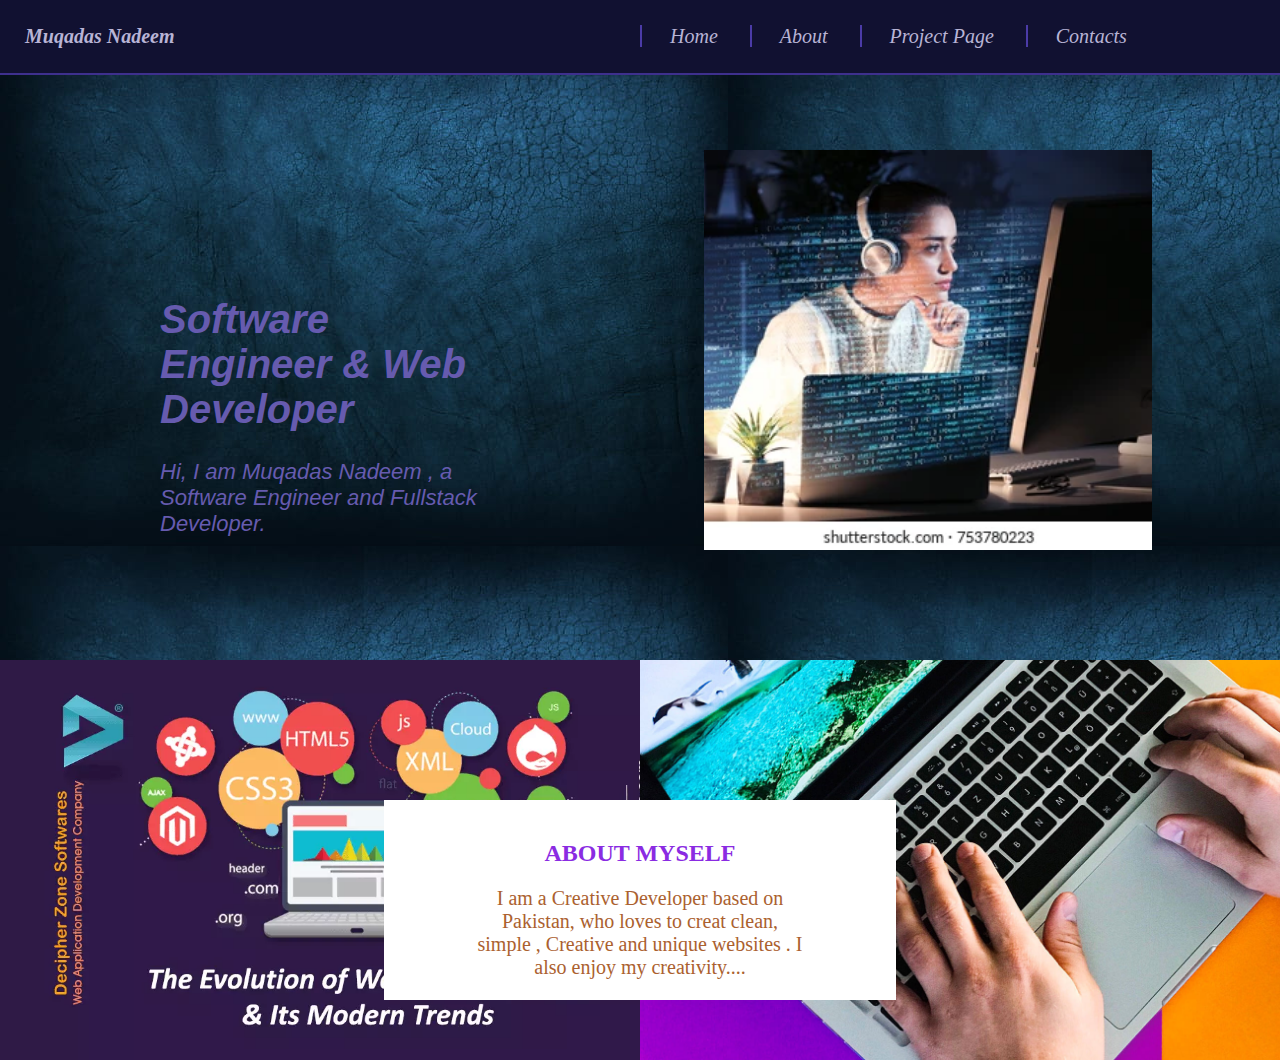
<file: index.html>
<!DOCTYPE html>
<html lang="en">
<head>
    <meta charset="UTF-8">
    <meta name="viewport" content="width=device-width, initial-scale=1.0">
    <title>Muqadas Nadeem PROFILE</title>
    <link rel="stylesheet" href="style.css">
    <link rel="stylesheet" href="https://cdnjs.cloudflare.com/ajax/libs/font-awesome/6.4.2/css/all.min.css"
        integrity="sha512-z3gLpd7yknf1YoNbCzqRKc4qyor8gaKU1qmn+CShxbuBusANI9QpRohGBreCFkKxLhei6S9CQXFEbbKuqLg0DA=="
        crossorigin="anonymous" referrerpolicy="no-referrer" />
    <link rel="preconnect" href="https://fonts.googleapis.com">
    <link rel="preconnect" href="https://fonts.gstatic.com" crossorigin>
    <link
        href="https://fonts.googleapis.com/css2?family=Cabin:ital,wght@0,400;0,500;0,600;0,700;1,400;1,500;1,600;1,700&family=Roboto:ital,wght@0,100;0,300;0,400;0,500;0,700;1,100;1,300;1,400;1,500&display=swap"
        rel="stylesheet">
</head>
<body>
    <div class="main">
 <div class="nav-bar">
    <h3 class="heading-1">Muqadas Nadeem</h3>
    <div class="nav-bar-links">
    <a href="index.html">Home</a>
    <a href="about.html">About</a>
    <a href="project.html">Project Page</a>
    <a href="contacts.html">Contacts</a>

</div>
 </div> 
 <div class="main-1">
    <div class="main-1-text">
        <h1>Software Engineer & Web Developer</h1>
        <p>Hi, I am Muqadas Nadeem , a Software Engineer and Fullstack Developer. </p>
    </div>
    <div class="main-1-image">
        <img src="young-woman-working-computer-table-260nw-753780223.webp">
    </div>
 </div> 
  </div>
  <div class="main-2">
    <div class="main-2-1"></div>
    <div class="main-2-2"></div>
</div>
<div class="main-3">
    <h5>ABOUT MYSELF</h5>
    <p>I am a Creative Developer based on Pakistan, who loves to creat clean, simple , Creative and unique websites . I also enjoy my creativity....</p>
</div>
</body>
</html>
</file>
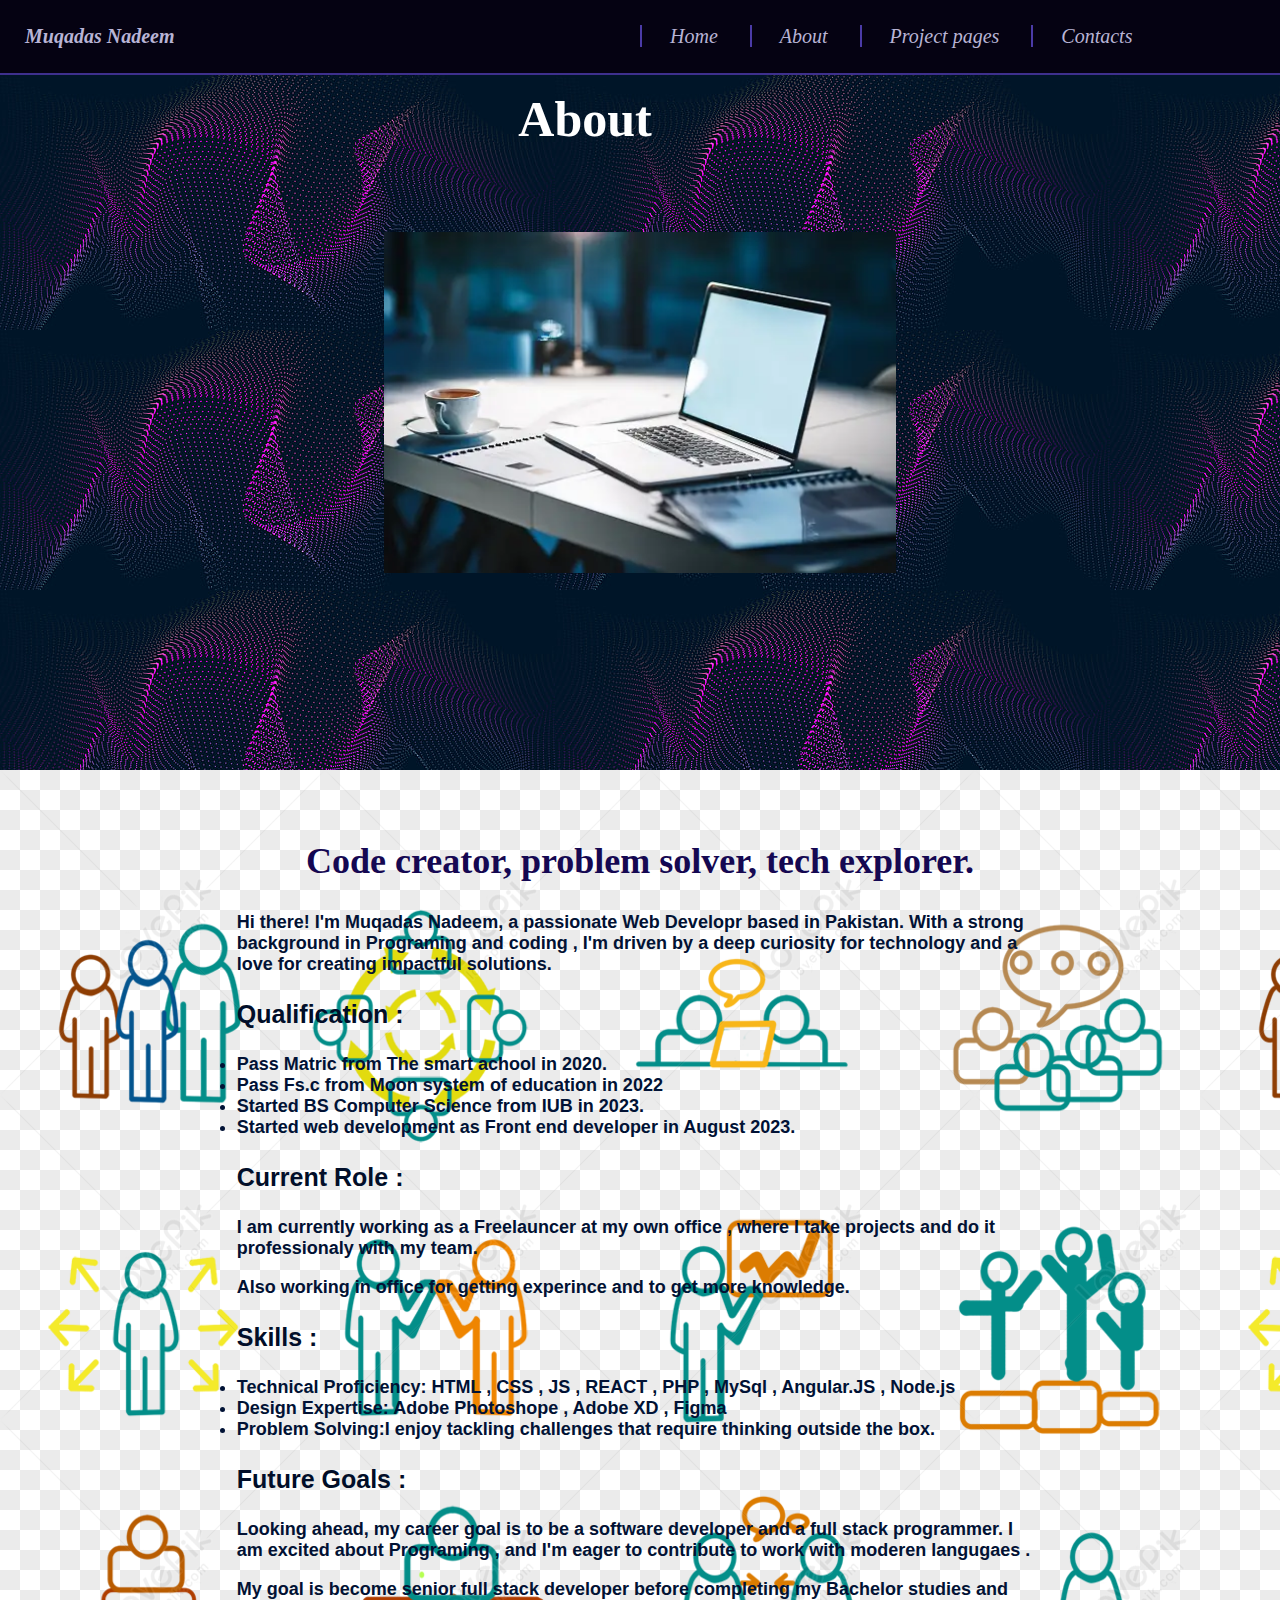
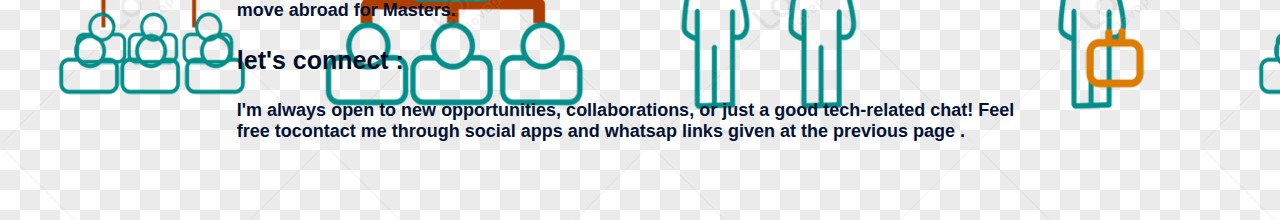
<file: about.html>
<!DOCTYPE html>
<html lang="en">
<head>
    <meta charset="UTF-8">
    <meta name="viewport" content="width=device-width, initial-scale=1.0">
    <title>ABOUT</title>
    <link rel="stylesheet" href="style2.css">
    <link rel="stylesheet" href="https://cdnjs.cloudflare.com/ajax/libs/font-awesome/6.4.2/css/all.min.css"
        integrity="sha512-z3gLpd7yknf1YoNbCzqRKc4qyor8gaKU1qmn+CShxbuBusANI9QpRohGBreCFkKxLhei6S9CQXFEbbKuqLg0DA=="
        crossorigin="anonymous" referrerpolicy="no-referrer" />
    <link rel="preconnect" href="https://fonts.googleapis.com">
    <link rel="preconnect" href="https://fonts.gstatic.com" crossorigin>
    <link
        href="https://fonts.googleapis.com/css2?family=Cabin:ital,wght@0,400;0,500;0,600;0,700;1,400;1,500;1,600;1,700&family=Roboto:ital,wght@0,100;0,300;0,400;0,500;0,700;1,100;1,300;1,400;1,500&display=swap"
        rel="stylesheet">
</head>
<body>
    <div class="main">
        <div class="nav-bar">
           <h3 class="heading-1">Muqadas Nadeem</h3>
           <div class="nav-bar-links">
           <a href="index.html">Home</a>
           <a href="about.html">About</a>
           <a href="project.html">Project pages</a>
           <a href="contacts.html">Contacts</a>

       </div>
        </div> 
<div class="image">
    <h1>About</h1>
    <img  src="istockphoto-1251629816-170667a.webp">
</div>
</div>

<div class="main-1">
<div class="main-1-1">
    <h2>Code creator, problem solver, tech explorer.</h2>
    <p>Hi there!  I'm Muqadas Nadeem, a passionate Web Developr based in Pakistan. With a strong background in Programing and coding , I'm driven by a deep curiosity for technology and a love for creating impactful solutions.</p>
    <h3>Qualification : </h3>
    <p><li>Pass Matric from The smart achool in 2020. </li>
    <li>Pass Fs.c from  Moon system of education in 2022 </li>
<li>Started BS Computer Science from IUB in 2023.</li>
<li>Started web development as Front end developer in August 2023. </li>
</p>
<h3>Current Role :</h3>
<p>I am currently working as a Freelauncer  at my own office , where I take projects and do it professionaly with my team.</p>
<p>Also working in office for getting experince and to get more knowledge.</p>
<h3>Skills :</h3>
<p><li>Technical Proficiency: HTML , CSS , JS , REACT , PHP , MySql , Angular.JS , Node.js</li>
<li>Design Expertise: Adobe Photoshope ,  Adobe XD , Figma</li>
<li>Problem Solving:I enjoy tackling challenges that require thinking outside the box. </li></p>
<h3>Future Goals :</h3>
<p>Looking ahead, my career goal is to be a software developer and  a full stack programmer. I am excited about Programing , and I'm eager to contribute to work with moderen langugaes .</p>
<p>My goal is become senior full stack developer before completing my Bachelor studies and move abroad for Masters.</p>
<h3>let's connect :</h3>
<p>I'm always open to new opportunities, collaborations, or just a good tech-related chat! Feel free tocontact me through social apps and whatsap links given at the previous page .</p>
</div>
</div>
</body>
</html>
</file>
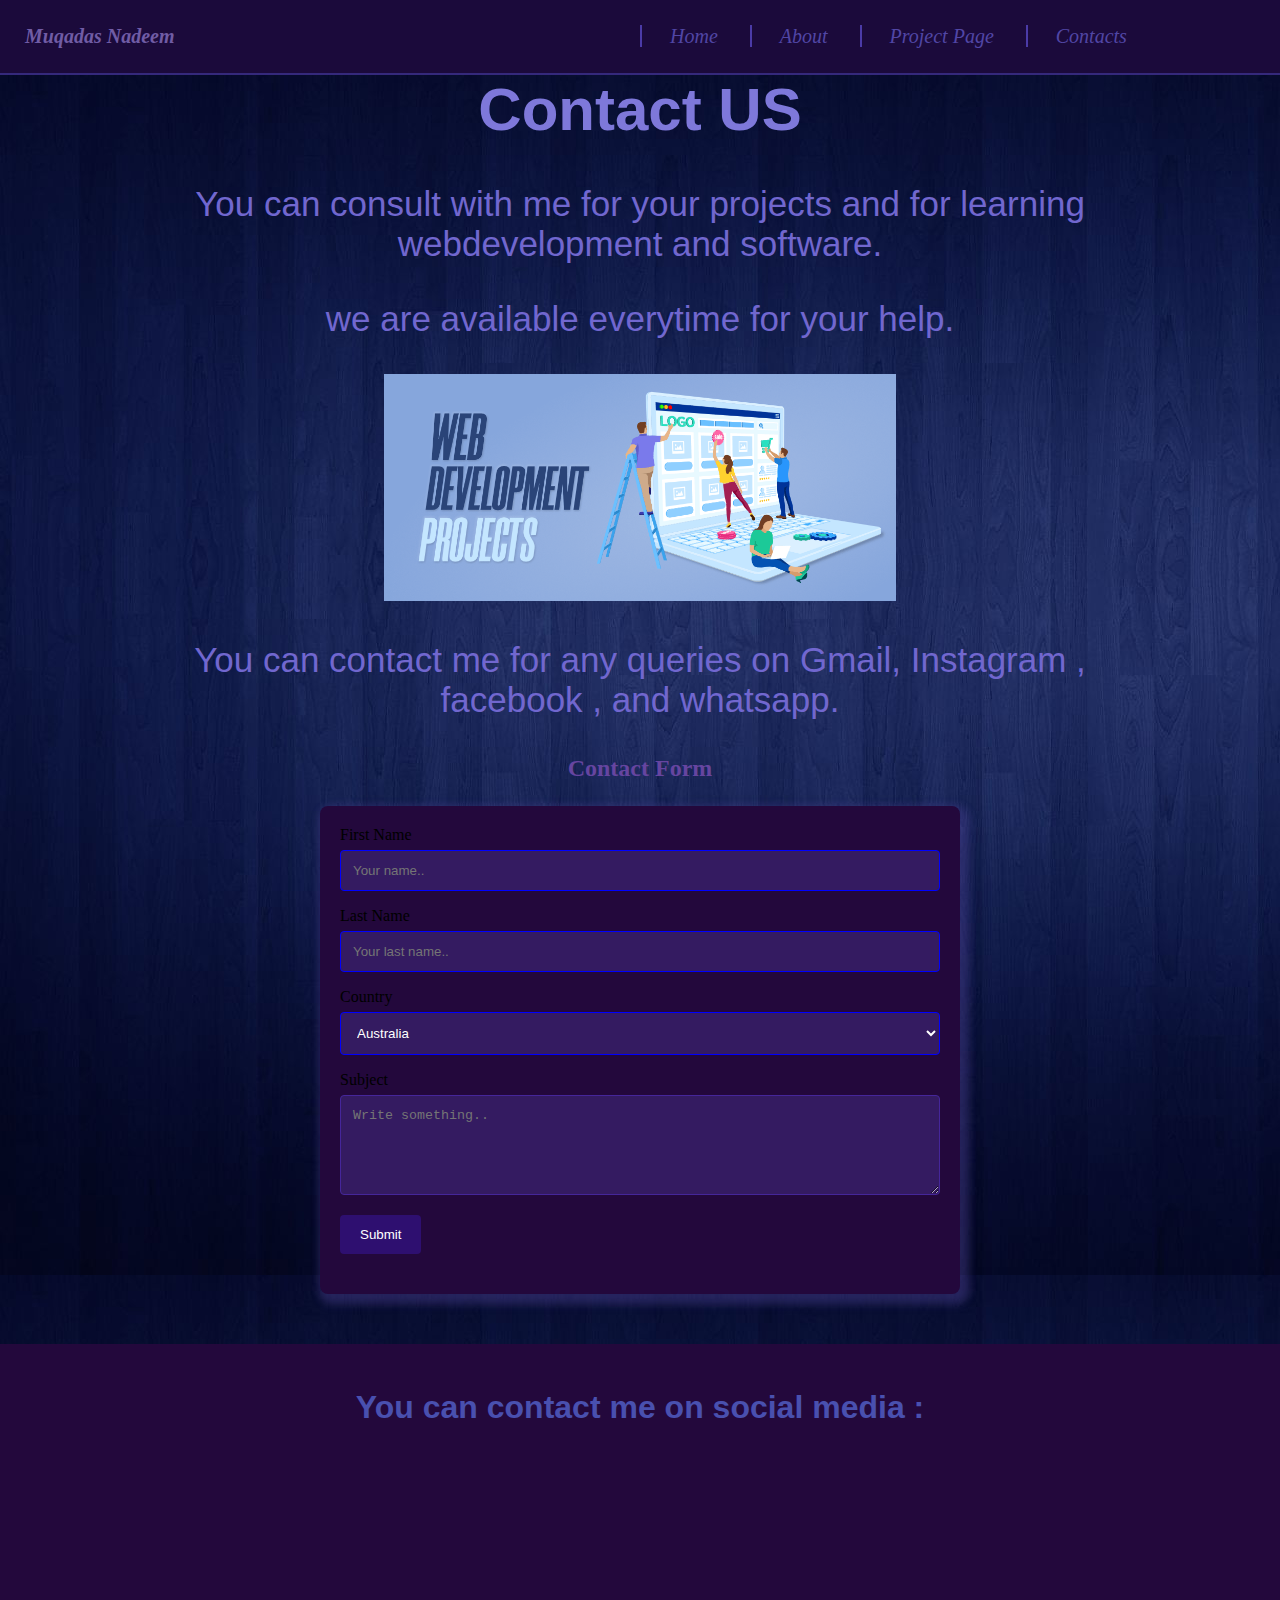
<file: contacts.html>
<!DOCTYPE html>
<html lang="en">

<head>
    <meta charset="UTF-8">
    <meta name="viewport" content="width=device-width, initial-scale=1.0">
    <title>Contact</title>
    <link rel="stylesheet" href="style4.css">
    <link rel="stylesheet" href="https://cdnjs.cloudflare.com/ajax/libs/font-awesome/6.4.2/css/all.min.css"
        integrity="sha512-z3gLpd7yknf1YoNbCzqRKc4qyor8gaKU1qmn+CShxbuBusANI9QpRohGBreCFkKxLhei6S9CQXFEbbKuqLg0DA=="
        crossorigin="anonymous" referrerpolicy="no-referrer" />
    <link rel="preconnect" href="https://fonts.googleapis.com">
    <link rel="preconnect" href="https://fonts.gstatic.com" crossorigin>
    <link
        href="https://fonts.googleapis.com/css2?family=Cabin:ital,wght@0,400;0,500;0,600;0,700;1,400;1,500;1,600;1,700&family=Roboto:ital,wght@0,100;0,300;0,400;0,500;0,700;1,100;1,300;1,400;1,500&display=swap"
        rel="stylesheet">
    </head>
<body>

    <div class="main">
        <div class="nav-bar">
            <h3 class="heading-1">Muqadas Nadeem</h3>
            <div class="nav-bar-links">
                <a href="index.html">Home</a>
                <a href="about.html">About</a>
                <a href="project.html">Project Page</a>
                <a href="contacts.html">Contacts</a>
            </div>
        </div>
    </div>
    <div class="main-1">
        <h1>Contact US</h1>
        <p>You can consult with me for your projects and for learning webdevelopment and software.</p>
        <p>we are available everytime for your help.</p>

        <img src="WebDevelopmentProjects2.png">
        <p>You can contact me for any queries on Gmail, Instagram , facebook , and whatsapp. </p>
        <h3>Contact Form</h3>

        <div class="container">
          <form action="/action_page.php">
            <label for="fname">First Name</label>
            <input type="text" id="fname" name="firstname" placeholder="Your name..">
        
            <label for="lname">Last Name</label>
            <input type="text" id="lname" name="lastname" placeholder="Your last name..">
        
            <label for="country">Country</label>
            <select id="country" name="country">
              <option value="australia">Australia</option>
              <option value="canada">Canada</option>
              <option value="pakistan">Pakistan</option>
              <option value="india">India</option>
              <option value="newzeland">Newzeland</option>
              <option value="usa">USA</option>
              <option value="uae">UAE</option>
              <option value="saudi arabia">Saudi Arabia</option>
            </select>
        
            <label for="subject">Subject</label>
            <textarea id="subject" name="subject" placeholder="Write something.." style="height:100px"></textarea>
        
            <input type="submit" value="Submit">
          </form>
        </div>
    </div>
<div class="main-2">
    <h3>You can contact me on social media :</h3>
    <div class="icons">
        <a href="https://www.instagram.com/muqada._.s?igsh=MWhld2hoMjUxbm52Mg=="><i class="fa-brands fa-facebook"></i></a>
<a href="https://www.instagram.com/muqada._.s?igsh=MWhld2hoMjUxbm52Mg=="><i class="fa-brands fa-instagram" ></i></a>
       <a href="https://x.com/MuhammadAnus46?t=4JLNC8qaAdqlrFIcg7ONWg&s=09"> <i class="fa-brands fa-twitter"></i></a>
     <a href="https://wa.me/qr/P4VCY72X2OACB1">   <i class="fa-brands fa-whatsapp"></i></a>
    </div>
</div>
</body>

</html>
</file>
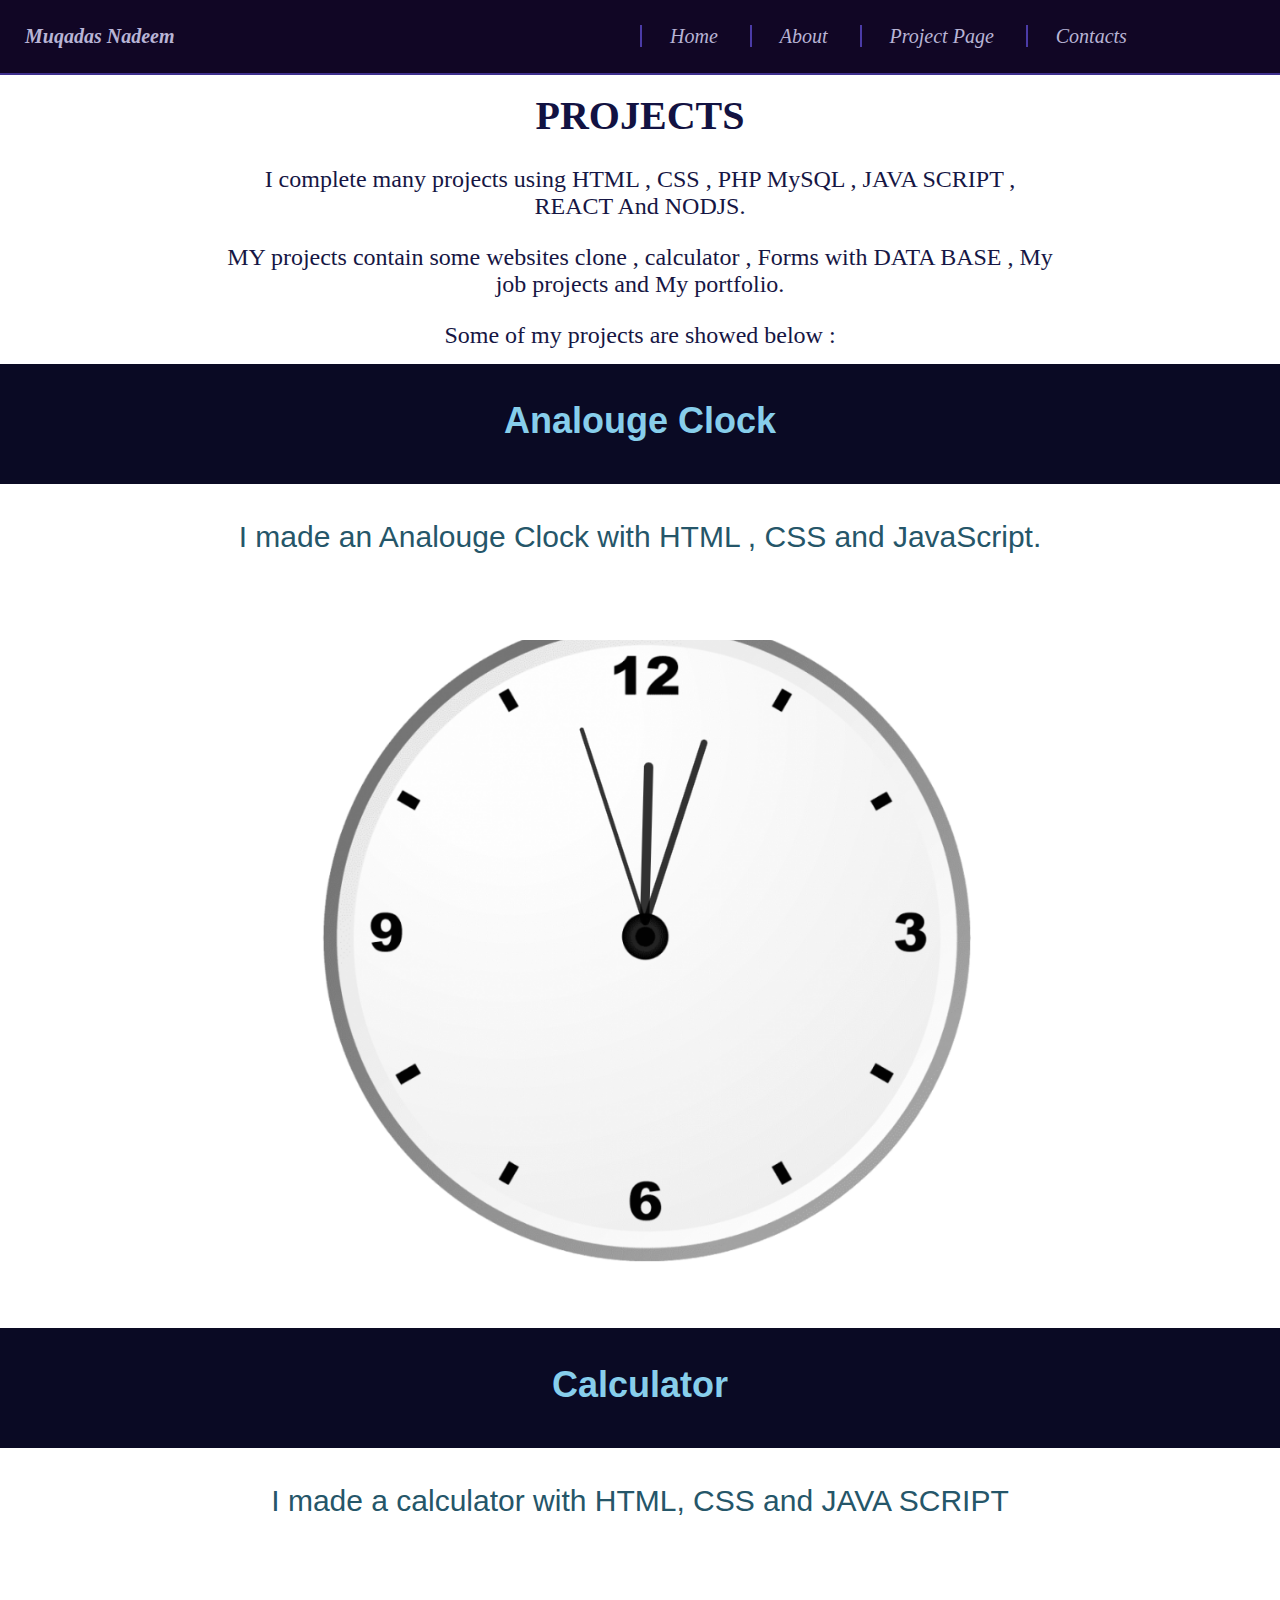
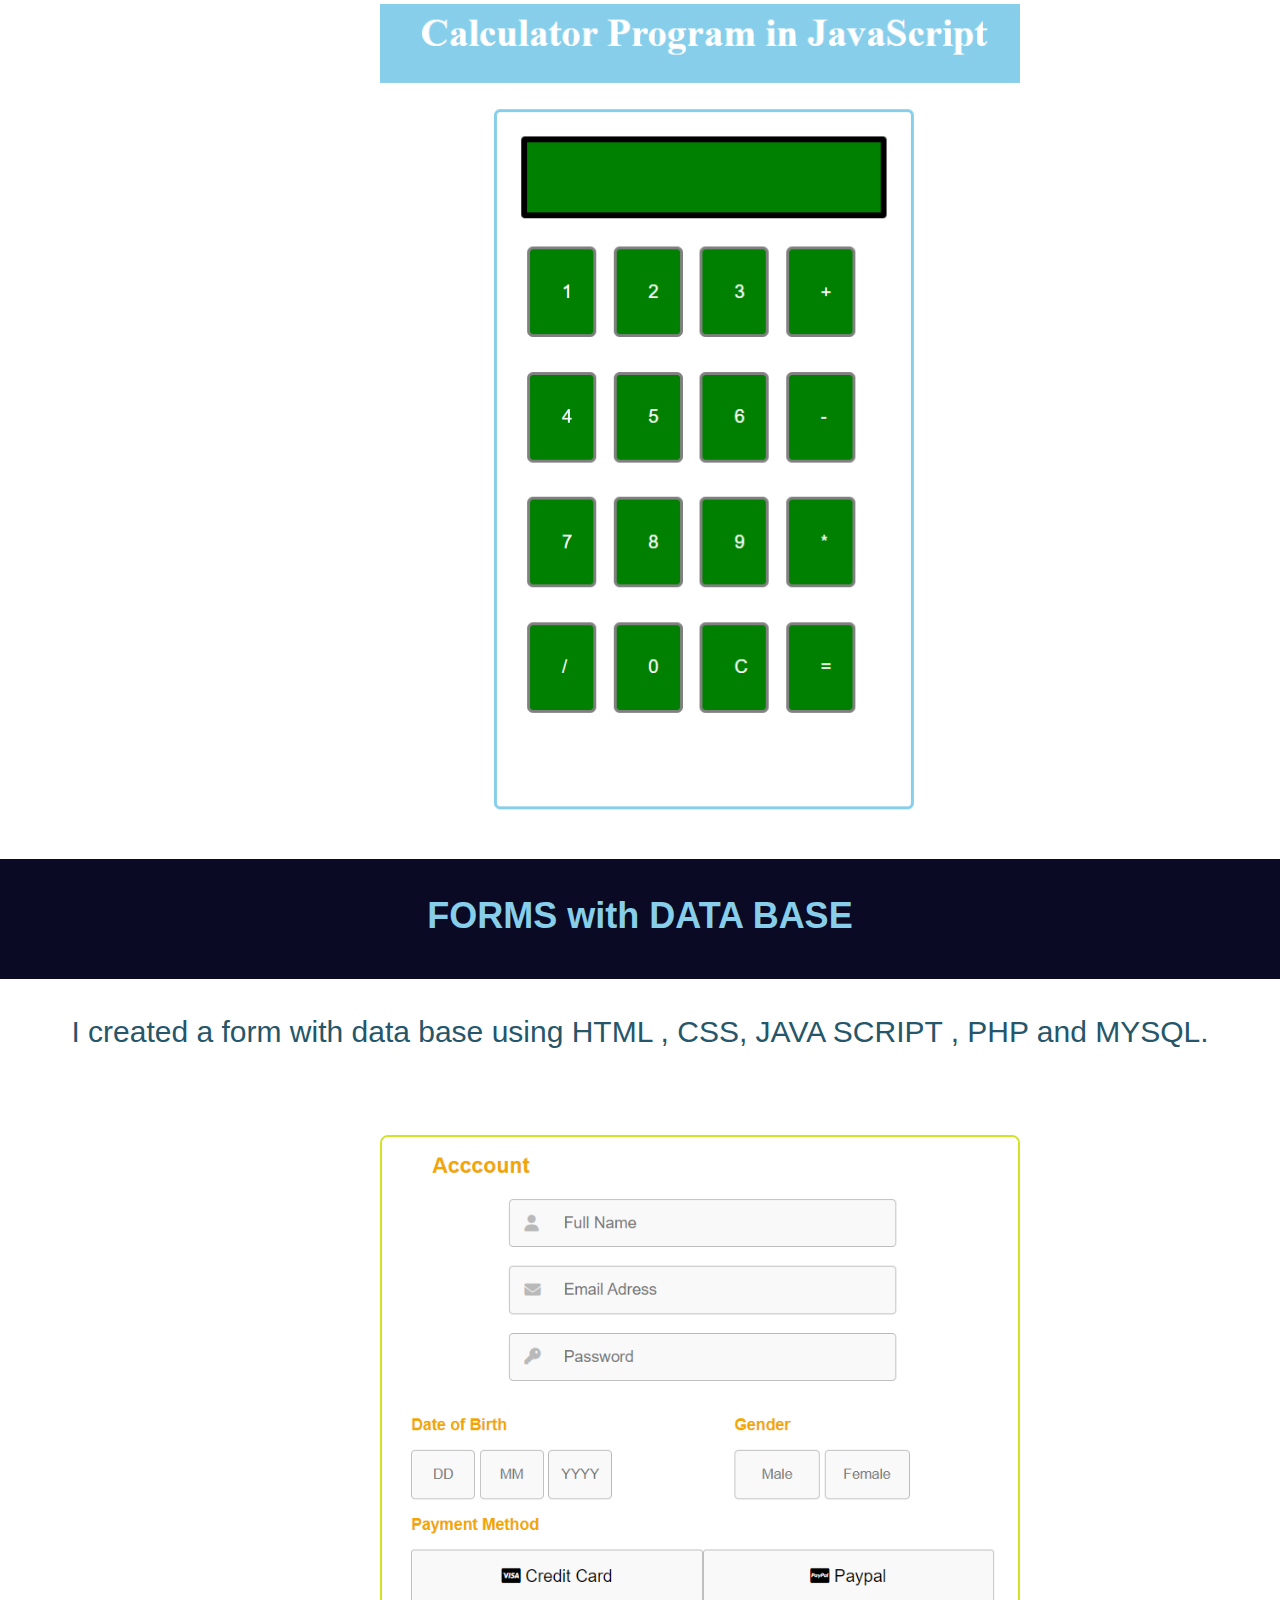
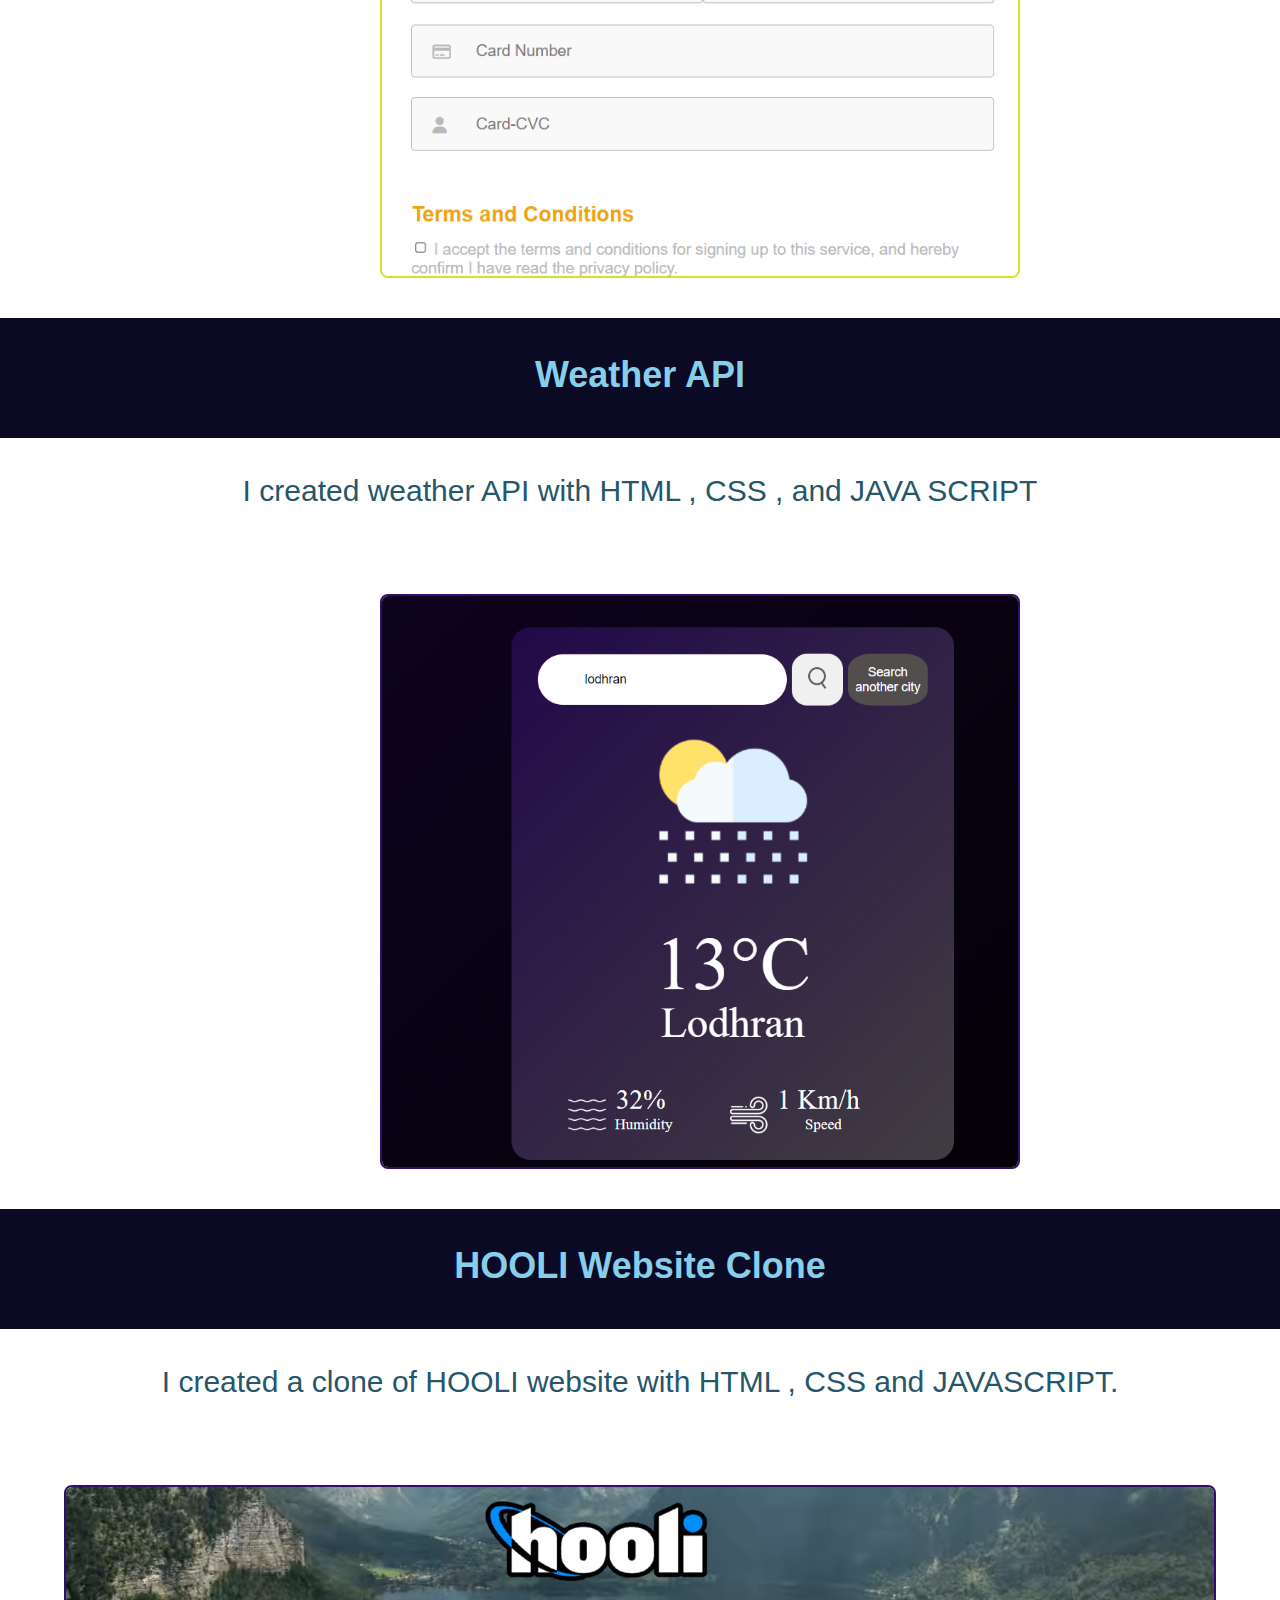
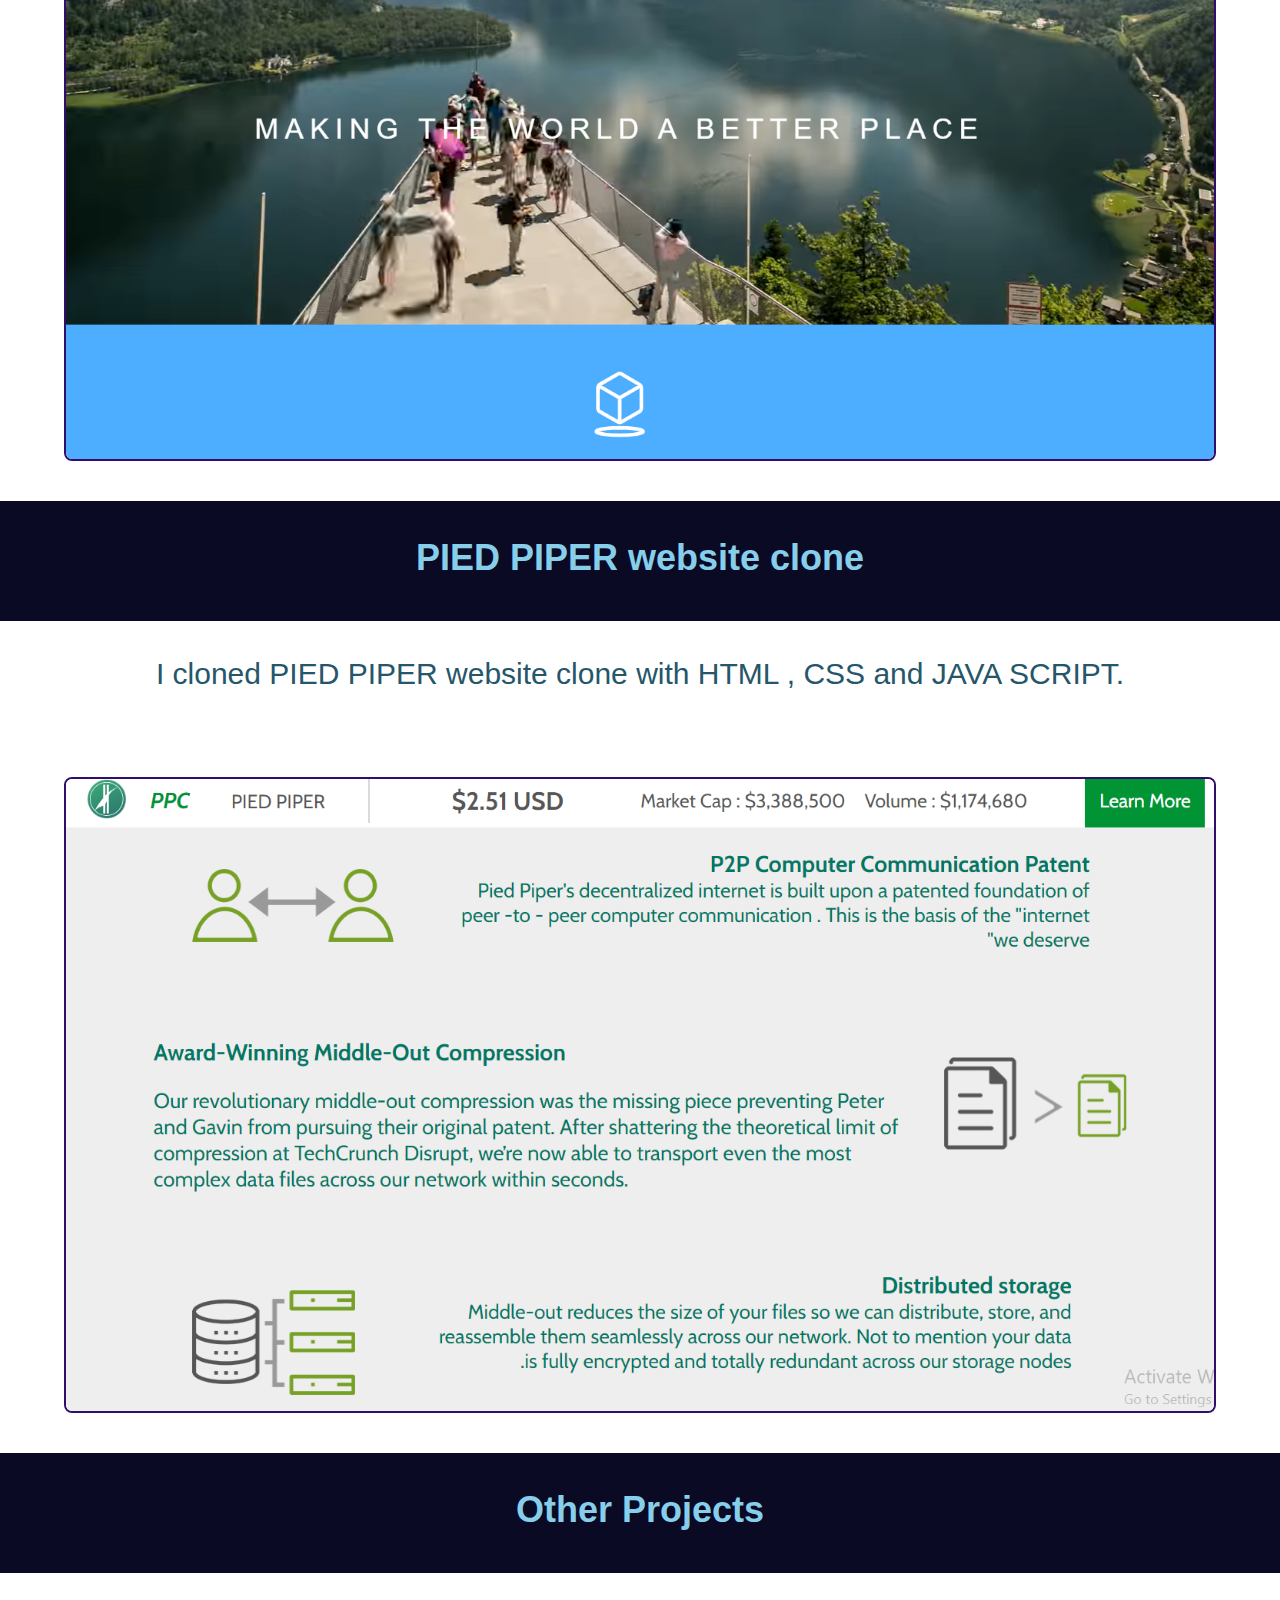
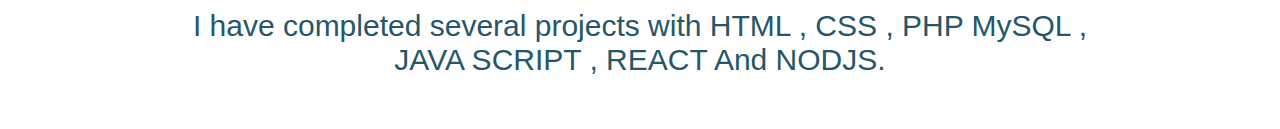
<file: project.html>
<!DOCTYPE html>
<html lang="en">
<head>
    <meta charset="UTF-8">
    <meta name="viewport" content="width=device-width, initial-scale=1.0">
    <title>projects</title>
</head>
<body>
    <link rel="stylesheet" href="style3.css">
    <link rel="stylesheet" href="https://cdnjs.cloudflare.com/ajax/libs/font-awesome/6.4.2/css/all.min.css"
        integrity="sha512-z3gLpd7yknf1YoNbCzqRKc4qyor8gaKU1qmn+CShxbuBusANI9QpRohGBreCFkKxLhei6S9CQXFEbbKuqLg0DA=="
        crossorigin="anonymous" referrerpolicy="no-referrer" />
    <link rel="preconnect" href="https://fonts.googleapis.com">
    <link rel="preconnect" href="https://fonts.gstatic.com" crossorigin>
    <link
        href="https://fonts.googleapis.com/css2?family=Cabin:ital,wght@0,400;0,500;0,600;0,700;1,400;1,500;1,600;1,700&family=Roboto:ital,wght@0,100;0,300;0,400;0,500;0,700;1,100;1,300;1,400;1,500&display=swap"
        rel="stylesheet">

    <div class="main">
 <div class="nav-bar">
    <h3 class="heading-1">Muqadas Nadeem</h3>
    <div class="nav-bar-links">
    <a href="index.html">Home</a>
    <a href="about.html">About</a>
    <a href="project.html">Project Page</a>
    <a href="contacts.html">Contacts</a>
</div>

 </div> 
 <div class="heading">
    <h1>PROJECTS</h1>
    <p>I complete many projects using HTML , CSS , PHP MySQL , JAVA SCRIPT , REACT And NODJS. </p>
    <p>MY projects contain some websites clone , calculator , Forms with DATA BASE , My job projects and My portfolio. </p>
    <p>Some of my projects are showed below : </p>
 </div>
 <div class="clock">
    <h3>
        Analouge Clock
    </h3>
    <p>I made an Analouge Clock with HTML , CSS and JavaScript.</p>
    <img src="Screenshot 2024-01-04 000408.png">
 </div>
 <div class="calculator">
    <h3>
        Calculator
    </h3>
    <p>I made a calculator with HTML, CSS and JAVA SCRIPT</p>
    <img src="Screenshot 2024-01-04 180543.png">
 </div>
 <div class="form">
    <h3>
        FORMS with DATA BASE
    </h3>
    <p>I created a form with data base using HTML , CSS, JAVA SCRIPT , PHP and MYSQL. </p>
    <img src="Screenshot 2024-01-04 181735.png">
 </div>
 <div class="weather">
    <h3>Weather API</h3>
    <p>I created weather API with HTML , CSS , and JAVA SCRIPT</p>
    <img src="Screenshot 2024-01-04 002711.png">
 </div>
 <div class="hooli">
    <h3>HOOLI Website Clone</h3>
    <p>I created a clone of HOOLI website with HTML , CSS and JAVASCRIPT.</p>
    <img src="Screenshot 2024-01-04 183045.png">
 </div>
 <div class="pied-piper">
    <h3>PIED PIPER website clone</h3>
    <p>I cloned PIED PIPER website clone with HTML , CSS and JAVA SCRIPT.</p>
    <img src="Screenshot 2024-01-04 184455.png">
 </div>
 <div class="other">
    <h3>Other Projects</h3>
    <p>I have completed several projects with  HTML , CSS , PHP MySQL , JAVA SCRIPT , REACT And NODJS. </p>
 </div>
</body>
</html>
</file>
<file: style.css>
* {
    box-sizing: border-box;
}
body {
    margin: 0px;
}
.main {
    background-image:url('simple-background-wallpaper-preview.jpg') ;
}
.nav-bar{
    /*background-color: rgb(138, 147, 138);*/
    margin: 0px;
    height: 75px;
    display: flex;
    border-bottom: 2px solid rgb(62, 48, 142);
    position:fixed;
    top:0%;
    z-index: 1;
    width: 100%;
    background-color: rgb(17, 17, 49);

}
.heading-1{
    margin: 0px;
    font-size: 20px;
    padding: 25px;
    font-style: italic;
    font-weight: bold;
    width: 50%;
    color: rgb(184, 180, 213);
}
.nav-bar-links {
    width: 50%;
    margin-top: 25px;

}
.nav-bar-links a {
   width: 25%;
   padding-left: 28px; 
   padding-right: 28px;
   font-size: 20px;
   text-decoration: none;
   color: rgb(184, 180, 213);
   font-style: italic;
  border-left: 2px solid rgb(75, 59, 167);
}
.main-1{
    width: 100%;
    height: 660px;
   /* background-color:rgb(138, 147, 138);*/
    display: flex;
    position: relative;
    top: 70px;

}
.main-1-text {
    width: 50%;
    padding-top: 200px;
}
.main-1-text h1 {
    width: 50%;
    margin-inline-start: auto;
    margin-inline-end: auto;
    font-style: italic;
    font-family:Arial, Helvetica, sans-serif;
    font-size: 40px;
    color: rgb(102, 91, 175);
}
.main-1-text p {
    width: 50%;
    margin-inline-start: auto;
    margin-inline-end: auto;
    font-style: italic;
    font-family:Arial, Helvetica, sans-serif;
    font-size: 22px;
    color: rgb(102, 91, 175);
}
.main-1-image {
    width: 50%;
}
.main-1-image img {
    width: 70%;
    margin-left: 10%;
    height: 400px;
    margin-top: 80px;
    object-fit: cover;
}
.main-2{
    width: 100%;
    display: flex;
}
.main-2-1 {
   width: 50%;
    background-image: url('banner_webp_bea99db8-7dba-41e7-941c-de4b61cc1650.webp');
    height: 400px;
    background-repeat: no-repeat;
    background-size: cover;
 
}
.main-2-2 {
    width: 50%;
    height: 400px;
    background-repeat: no-repeat;
    background-size: cover;
    background-image: url('web-develoment.jpg');

}
.main-3 {
    width: 40%;
    height: 200px;
    background-color: white;
    margin-top: -300px;
    z-index: 1;
    position: relative;
    margin-inline-start: auto;
    margin-inline-end: auto;
}
.main-3 h5{
    color: blueviolet;
    text-align: center;
    padding-top: 40px;
    margin-bottom: 10px;
    font-size: 24px;

}
.main-3 p {
   padding-left: 90px;
   padding-right: 90px;
   font-size: 20px;
   text-align: center;
   color: rgb(171, 97, 47);

}
@media screen and (max-width:420px) {
    .heading{
        position: relative;
        top: 60px;
        height: 290px;
    }
    .nav-bar{
        height: 80px;
        overflow-x: scroll;
        word-break: keep-all;
        display: block;
    }
    .heading-1 {
        width: 100%;
        font-size: 20px;
        padding: 8px;
        padding-top: 16px;
        padding-bottom: 0px;
        text-align: center;
    }
    .nav-bar-links {
   width: 100%;
        margin-top: 12px;
        overflow-x: scroll;
        word-break: keep-all;
        padding-left: 6px;

    
    }
    .nav-bar-links a {
        width: 25%;
        padding-left: 10px; 
        padding-right: 10px;
        font-size: 17px;
        text-decoration: none;
        color: rgb(184, 180, 213);
        font-style: italic;
       border-left: 2px solid rgb(75, 59, 167);
       word-break: keep-all;
     }
     .main-1{
        width: 100%;
        height: 610px;
       /* background-color:rgb(138, 147, 138);*/
        display: block;
        position: relative;
        top: 50px;
    
    }
     .main-1-text {
        width: 90%;
        padding-top:10px ;
        margin-inline-start: auto;
        margin-inline-end: auto;
        text-align: center;
    
    }
    .main-1-text h1 {
        width: 100%;
        margin-inline-start: auto;
        margin-inline-end: auto;
        font-style: italic;
        font-family:Arial, Helvetica, sans-serif;
        font-size: 28px;
        color: rgb(102, 91, 175);
    }
    .main-1-text p {
        width: 100%;
        margin-inline-start: auto;
        margin-inline-end: auto;
        font-style: italic;
        font-family:Arial, Helvetica, sans-serif;
        font-size: 18px;
        color: rgb(102, 91, 175);
    }
    .main-1-image {
        width: 100%;
    }
    .main-1-image img {
        width: 70%;
        height: 300px;
        margin-top: 20px;
        object-fit: cover;
        margin-left: 15%;
        box-shadow: 4px 4px 8px 5px rgba(92, 76, 171, 0.2), 4px 6px 10px 5px rgba(101, 85, 181, 0.2);
    }
    .main-2{
        width: 100%;
        display: block;
    }
    .main-2-1 {
       width: 100%;
        background-image: url('banner_webp_bea99db8-7dba-41e7-941c-de4b61cc1650.webp');
        height: 200px;
        background-repeat: no-repeat;
        background-size: cover;
     
    }
    .main-2-2 {
        width: 100%;
        height: 200px;
        background-repeat: no-repeat;
        background-size: cover;
        background-image: url('web-develoment.jpg');
    
    }
    .main-3 {
        width: 70%;
        height: 250px;
        background-color: white;
        margin-top: -340px;
        z-index: 1;
        position: relative;
        margin-inline-start: auto;
        margin-inline-end: auto;
    }
    .main-3 h5{
        color: blueviolet;
        text-align: center;
        padding-top: 30px;
        margin-bottom: 10px;
        font-size: 22px;
    
    }
    .main-3 p {
       padding-left: 40px;
       padding-right: 40px;
       font-size: 18px;
       text-align: center;
       color: rgb(171, 97, 47);
    
    }
}
</file>
<file: style2.css>
* {
    box-sizing: border-box;
}
body {
    margin: 0px;
}
.main {
    background-image: url('pngtree-science-or-technology-background-with-dynamic-particles-trendy-colorful-design-template-image_406781.jpg');
    height: 700px;
}
.nav-bar{

    margin: 0px;
    height: 75px;
    display: flex;
    border-bottom: 2px solid rgb(62, 48, 142);
    position:fixed;
    top:0%;
    z-index: 1;
    width: 100%;
    background-color: rgb(5, 2, 18);

}
.heading-1{
    margin: 0px;
    font-size: 20px;
    padding: 25px;
    font-style: italic;
    font-weight: bold;
    width: 50%;
    color: rgb(184, 180, 213);
}
.nav-bar-links {
    width: 50%;
    margin-top: 25px;

}
.nav-bar-links a {
   width: 25%;
   padding-left: 28px; 
   padding-right: 28px;
   font-size: 20px;
   text-decoration: none;
   color: rgb(184, 180, 213);
   font-style: italic;
  border-left: 2px solid rgb(75, 59, 167);
}
.image {
    width: 100%;
    position: relative;
    margin-top: 70px;
}
.image img {
    width: 40%;
    margin-left: 30%;
    padding-top: 50px;
    }
.image h1 {
    text-align: center;
    font-size: 50px;
    margin-right: 110px;
    color: white;
    font-family:Cambria, Cochin, Georgia, Times, 'Times New Roman', serif;
    padding-top: 20px;
}

.main-1 {
    background-image: url('marketing-website-background-successful-groups-advertising-advertisement_58441_wh1200.png');
}
.main-1-1 {
    width: 63%;
    padding-top: 40px;
    margin-inline-start: auto;
    margin-inline-end: auto;
    padding-bottom: 60px;
    
}
.main-1 h2 {
    text-align: center;
    font-size: 36px;
    color: rgb(21, 8, 82);
    font-weight: 900;
}
.main-1 p {
    font-size:18px ;
    font-family:'Trebuchet MS', 'Lucida Sans Unicode', 'Lucida Grande', 'Lucida Sans', Arial, sans-serif;
    color: rgb(2, 18, 52);
    font-weight: 600;

}
.main-1 h3 {
    font-size: 25px;
    font-family:'Trebuchet MS', 'Lucida Sans Unicode', 'Lucida Grande', 'Lucida Sans', Arial, sans-serif;
    color: rgb(1, 14, 41);
}

.main-1 li {
    font-size: 18px;
    font-family:'Trebuchet MS', 'Lucida Sans Unicode', 'Lucida Grande', 'Lucida Sans', Arial, sans-serif;
    color: rgb(1, 18, 53);
    font-weight: 600;
}
@media screen and (max-width:420px) {
    .heading{
        position: relative;
        top: 60px;
        height: 290px;
    }
    .nav-bar{
        height: 80px;
        overflow-x: scroll;
        word-break: keep-all;
        display: block;
    }
    .heading-1 {
        width: 100%;
        font-size: 20px;
        padding: 8px;
        padding-top: 16px;
        padding-bottom: 0px;
        text-align: center;
    }
    .nav-bar-links {
   width: 100%;
        margin-top: 12px;
        overflow-x: scroll;
        word-break: keep-all;
        padding-left: 6px;

    
    }
    .nav-bar-links a {
        width: 25%;
        padding-left: 10px; 
        padding-right: 10px;
        font-size: 17px;
        text-decoration: none;
        color: rgb(184, 180, 213);
        font-style: italic;
       border-left: 2px solid rgb(75, 59, 167);
       word-break: keep-all;
     }
    .main {
        height: 330px;
    }
.image img {
    width: 65%;
    margin-left: 20%;
    padding-top: 20px;
}
.image h1 {
    text-align: center;
    font-size: 30px;
    color: white;
    font-family:Cambria, Cochin, Georgia, Times, 'Times New Roman', serif;
    padding-top: 20px;
    margin-left: 80px;
}
.main-1 {
    background-size: contain;
}
.main-1-1 {
    width: 80%;
    padding-top: 30px;
    margin-inline-start: auto;
    margin-inline-end: auto;
    padding-bottom: 20px;
    
}
.main-1 h2 {
    text-align: center;
    font-size: 26px;
    color: rgb(1, 14, 41);
    font-weight: 900;
}
.main-1 p {
    font-size:17px ;
    font-family:'Trebuchet MS', 'Lucida Sans Unicode', 'Lucida Grande', 'Lucida Sans', Arial, sans-serif;
    color: rgb(1, 14, 41);
    font-weight: 600;

}
.main-1 h3 {
    font-size: 22px;
    font-family:'Trebuchet MS', 'Lucida Sans Unicode', 'Lucida Grande', 'Lucida Sans', Arial, sans-serif;
    color: rgb(1, 14, 41);
}

.main-1 li {
    font-size: 17px;
    font-family:'Trebuchet MS', 'Lucida Sans Unicode', 'Lucida Grande', 'Lucida Sans', Arial, sans-serif;
    color: rgb(1, 18, 53);
    font-weight: 600;
}
}
</file>
<file: style4.css>
* {
    box-sizing: border-box;
}

body {
    margin: 0px;
}

.nav-bar {
    width: 100%;
    margin: 0px;
    height: 75px;
    display: flex;
    border-bottom: 2px solid rgb(53, 41, 124);
    background-color: rgb(27, 10, 59);
    position: fixed;
    top: 0%;
    z-index: 1;

}

.heading-1 {
    margin: 0px;
    font-size: 20px;
    padding: 25px;
    font-style: italic;
    font-weight: bold;
    width: 50%;
    color: rgb(112, 92, 165);
}

.nav-bar-links {
    width: 50%;
    margin-top: 25px;

}

.nav-bar-links a {
    width: 25%;
    padding-left: 28px;
    padding-right: 28px;
    font-size: 20px;
    text-decoration: none;
    color: rgb(81, 70, 165);
    font-style: italic;
    border-left: 2px solid rgb(75, 59, 167);
}

.main-1 {
    height: auto;
    width: 100%;
    background-image: url('6e5441ed49eab12bbcbbc126c4d15919.jpg');
    position: relative;
top: 35px;
padding-bottom: 50px;


}

.main-1 h1 {
    font-size: 60px;
    color: rgb(126, 120, 218);
    text-align: center;
    font-family: 'Franklin Gothic Medium', 'Arial Narrow', Arial, sans-serif;

}

.main-1 p {
    font-size: 35px;
    width: 70%;
    margin-inline-start: auto;
    margin-inline-end: auto;
    color: rgb(113, 103, 207);
    text-align: center;
    font-family: 'Franklin Gothic Medium', 'Arial Narrow', Arial, sans-serif;
}

.main-1 img {
    width: 40%;
    margin-left: 30%;
}

.main-1 h3 {
    color: #6645a0;
    font-size: 24px;
    text-align: center;
}

input[type=text],
select,
textarea {
    width: 100%;
    padding: 12px;
    border: 1px solid #45269a;
    border-radius: 4px;
    box-sizing: border-box;
    margin-top: 6px;
    margin-bottom: 16px;
    resize: vertical;
    background-color: #341b61;
    color: white;
}

input[type=text],
select,
textarea :active {
    border: 1px solid blue;
}

input[type=submit] {
    background-color: #2e0f70;
    color: white;
    padding: 12px 20px;
    border: none;
    border-radius: 4px;
    cursor: pointer;

}

input[type=submit]:hover {
    background-color: #6645a0;
}

.container {
    border-radius: 8px;
    background-color: #23083c;
    padding: 20px;
    width: 50%;
    margin-inline-start: auto;
    margin-inline-end: auto;
    padding-bottom: 40px;
    box-shadow: 4px 4px 8px 5px rgba(92, 76, 171, 0.2), 4px 6px 10px 5px rgba(101, 85, 181, 0.2);
}

.main-2 {
  
    height: 300px;
    width: 100%;
    background-color: #23083c;
}
.icons {
    padding-top: 10px;
    width: 40%;
    margin-inline-start: auto;
    margin-inline-end: auto;
    text-align: center;
}

.icons i {
    font-size: 40px;
    margin-left: 20px;
    margin-top: 20px;

    color: rgb(73, 80, 175);
    /* background-color: #ffffff; */
    border-radius: 50%;
    width: 40px;
    height: 40px;
    text-align: center;
}
.main-2 h3 { 
    padding-top:80px;
    font-family: 'Gill Sans', 'Gill Sans MT', Calibri, 'Trebuchet MS', sans-serif;
    font-size: 32px;
    color: rgb(73, 80, 175);
    text-align: center;
    margin: 0px;
}
@media screen and (max-width:420px) {

    .heading{
        position: relative;
        top: 60px;
        height: 290px;
    }
    .nav-bar{
        height: 80px;
        overflow-x: scroll;
        word-break: keep-all;
        display: block;
    }
    .heading-1 {
        width: 100%;
        font-size: 20px;
        padding: 8px;
        padding-top: 16px;
        padding-bottom: 0px;
        text-align: center;
    }
    .nav-bar-links {
   width: 100%;
        margin-top: 12px;
        overflow-x: scroll;
        word-break: keep-all;
        padding-left: 6px;

    
    }
    .nav-bar-links a {
        width: 25%;
        padding-left: 10px; 
        padding-right: 10px;
        font-size: 17px;
        text-decoration: none;
        color: rgb(184, 180, 213);
        font-style: italic;
       border-left: 2px solid rgb(75, 59, 167);
       word-break: keep-all;
     }
    .main-1 {
        padding-top: 30px;
    }
    .main-1 h1 {
        font-size: 30px;
        
    }
    .main-1 p {
        font-size: 20px;
    margin-top: 0px;
    width: 80%;
    }
    .main-1 img {
        width: 60%;
        margin-left: 20%;
        margin-bottom: 15px;
    }
    
    .main-1 h3 {
        color: #6645a0;
        font-size: 18px;
        text-align: center;
    }
    .container{
        width: 75%;
    }
    .main-2 {
        height: 200px;
    }
    .main-2 h3 {
        font-size: 24px;
        padding-top: 50px;
    }
    .icons {
        width: 75%;
    }
}
</file>
<file: style3.css>
* {
    box-sizing: border-box;
}
body {
    margin: 0px;
}
.nav-bar{
    background-color: rgb(17, 6, 37);
    margin: 0px;
    height: 75px;
    display: flex;
    border-bottom: 2px solid rgb(62, 48, 142);
    position:fixed;
    top:0%;
    z-index: 1;
    width: 100%;

}
.heading{
    position: relative;
    top: 65px;
}

.heading-1{
    margin: 0px;
    font-size: 20px;
    padding: 25px;
    font-style: italic;
    font-weight: bold;
    width: 50%;
    color: rgb(184, 180, 213);
}
.nav-bar-links {
    width: 50%;
    margin-top: 25px;

}
.nav-bar-links a {
   width: 25%;
   padding-left: 28px; 
   padding-right: 28px;
   font-size: 20px;
   text-decoration: none;
   color: rgb(184, 180, 213);
   font-style: italic;
  border-left: 2px solid rgb(75, 59, 167);
}
.heading h1 {
    text-align: center;
    font-size: 40px;
    color: rgb(18, 18, 66);
}
.heading p {
    text-align: center;
    width: 65%;
    margin-inline-start: auto;
    margin-inline-end: auto;
    font-size: 24px;
    color: rgb(22, 22, 68);
    margin-top: 5px;
}
.clock {
    margin-top: 80px;

}
.clock h3 {
    text-align: center;
    height: 120px;
    background-color: rgb(10, 10, 36);
    font-size: 36px;
    color: skyblue;
    padding: 36px;
    font-family: 'Segoe UI', Tahoma, Geneva, Verdana, sans-serif;
}
.clock p {
    text-align: center;
    height: 90px;
    background-color: white;
    font-size: 30px;
    color: rgb(37, 86, 105);
    font-family: 'Segoe UI', Tahoma, Geneva, Verdana, sans-serif;

}
.clock img {
    width: 75%;
margin-left: 140px;
}
.calculator h3 {
    text-align: center;
    height: 120px;
    background-color: rgb(10, 10, 36);
    font-size: 36px;
    color: skyblue;
    padding: 36px;
    font-family: 'Segoe UI', Tahoma, Geneva, Verdana, sans-serif;
}
.calculator p {
    text-align: center;
    height: 90px;
    background-color: white;
    font-size: 30px;
    color: rgb(37, 86, 105);
    font-family: 'Segoe UI', Tahoma, Geneva, Verdana, sans-serif;

}
.calculator img {
    width: 50%;
margin-left: 380px;

}
.form h3 {
    text-align: center;
    height: 120px;
    background-color: rgb(10, 10, 36);
    font-size: 36px;
    color: skyblue;
    padding: 36px;
    font-family: 'Segoe UI', Tahoma, Geneva, Verdana, sans-serif;
}
.form p {
    text-align: center;
    height: 90px;
    background-color: white;
    font-size: 30px;
    color: rgb(37, 86, 105);
    font-family: 'Segoe UI', Tahoma, Geneva, Verdana, sans-serif;

}
.form img {
    width: 50%;
margin-left: 380px;
border: 2px solid rgb(210, 226, 36);
border-radius: 8px;

}
.weather h3 {
    text-align: center;
    height: 120px;
    background-color: rgb(10, 10, 36);
    font-size: 36px;
    color: skyblue;
    padding: 36px;
    font-family: 'Segoe UI', Tahoma, Geneva, Verdana, sans-serif;
}
.weather p {
    text-align: center;
    height: 90px;
    background-color: white;
    font-size: 30px;
    color: rgb(37, 86, 105);
    font-family: 'Segoe UI', Tahoma, Geneva, Verdana, sans-serif;

}
.weather img {
    width: 50%;
margin-left: 380px;
border: 2px solid rgb(50, 14, 108);
border-radius: 8px;

}
.hooli h3 {
    text-align: center;
    height: 120px;
    background-color: rgb(10, 10, 36);
    font-size: 36px;
    color: skyblue;
    padding: 36px;
    font-family: 'Segoe UI', Tahoma, Geneva, Verdana, sans-serif;
}
.hooli p {
    text-align: center;
    height: 90px;
    background-color: white;
    font-size: 30px;
    color: rgb(37, 86, 105);
    font-family: 'Segoe UI', Tahoma, Geneva, Verdana, sans-serif;

}
.hooli img {
    width: 90%;
    margin-left:5% ;
border: 2px solid rgb(50, 14, 108);
border-radius: 8px;

}
.pied-piper h3 {
    text-align: center;
    height: 120px;
    background-color: rgb(10, 10, 36);
    font-size: 36px;
    color: skyblue;
    padding: 36px;
    font-family: 'Segoe UI', Tahoma, Geneva, Verdana, sans-serif;
}
.pied-piper p {
    text-align: center;
    height: 90px;
    background-color: white;
    font-size: 30px;
    color: rgb(37, 86, 105);
    font-family: 'Segoe UI', Tahoma, Geneva, Verdana, sans-serif;

}
.pied-piper img {
    width: 90%;
    margin-left:5% ;
border: 2px solid rgb(50, 14, 108);
border-radius: 8px;

}
.other h3 {
    text-align: center;
    height: 120px;
    background-color: rgb(10, 10, 36);
    font-size: 36px;
    color: skyblue;
    padding: 36px;
    font-family: 'Segoe UI', Tahoma, Geneva, Verdana, sans-serif;
}
.other p {
    text-align: center;
    width: 70%;
    margin-inline-start: auto;
    margin-inline-end: auto;
    height: 90px;
    background-color: white;
    font-size: 30px;
    color: rgb(37, 86, 105);
    font-family: 'Segoe UI', Tahoma, Geneva, Verdana, sans-serif;

}
@media screen and (max-width:420px) {

    .heading{
        position: relative;
        top: 60px;
        height: 290px;
    }
    .nav-bar{
        height: 80px;
        overflow-x: scroll;
        word-break: keep-all;
        display: block;
    }
    .heading-1 {
        width: 100%;
        font-size: 20px;
        padding: 8px;
        padding-top: 16px;
        padding-bottom: 0px;
        text-align: center;
    }
    .nav-bar-links {
   width: 100%;
        margin-top: 12px;
        overflow-x: scroll;
        word-break: keep-all;
        padding-left: 6px;

    
    }
    .nav-bar-links a {
        width: 25%;
        padding-left: 10px; 
        padding-right: 10px;
        font-size: 17px;
        text-decoration: none;
        color: rgb(184, 180, 213);
        font-style: italic;
       border-left: 2px solid rgb(75, 59, 167);
       word-break: keep-all;
     }
    .heading{
        position: relative;
        top: 60px;
        height: 290px;
    }
    .heading h1 {
        text-align: center;
        font-size: 26px;
        color: rgb(18, 18, 66);
        margin-bottom: 0px;
    }
    .heading p {
        text-align: center;
        width: 80%;
        margin-inline-start: auto;
        margin-inline-end: auto;
        font-size: 18px;
        color: rgb(22, 22, 68);
        margin-top: 5px;
        position: relative;
        top: 30px;
    }
    .clock {
        margin-top: 40px;
    
    }
    .clock h3 {
        text-align: center;
        height: 90px;
        background-color: rgb(10, 10, 36);
        font-size: 24px;
        color: skyblue;
        padding: 24px;
        margin: 5px 0px;
        font-family: 'Segoe UI', Tahoma, Geneva, Verdana, sans-serif;
    }
    .clock p {
        text-align: center;
        height: 50px;
        background-color: white;
        font-size: 18px;
        margin: 0px 10px;
        color: rgb(37, 86, 105);
        font-family: 'Segoe UI', Tahoma, Geneva, Verdana, sans-serif;
    
    }
    .clock img {
        width: 75%;
    margin-left: 12%;
    }
    .calculator h3 {
        text-align: center;
        height: 80px;
        background-color: rgb(10, 10, 36);
        font-size: 24px;
        color: skyblue;
        padding:  25px 36px;
        font-family: 'Segoe UI', Tahoma, Geneva, Verdana, sans-serif;
    }
    .calculator p {
        text-align: center;
        height: 50px;
        background-color: white;
        font-size: 18px;
        margin: 10px 10px;
        color: rgb(37, 86, 105);
        font-family: 'Segoe UI', Tahoma, Geneva, Verdana, sans-serif;
    
    }
    .calculator img {
        width: 70%;
    margin-left: 15%;
    
    }
    .form h3 {
        text-align: center;
        height: 80px;
        background-color: rgb(10, 10, 36);
        font-size: 24px;
        color: skyblue;
        padding: 25px 36px;
        font-family: 'Segoe UI', Tahoma, Geneva, Verdana, sans-serif;
    }
    .form p {
        text-align: center;
        height: 50px;
        background-color: white;
        font-size: 18px;
        margin: 10px;
        color: rgb(37, 86, 105);
        font-family: 'Segoe UI', Tahoma, Geneva, Verdana, sans-serif;
    
    }
    .form img {
        margin-top: 10px;
        width: 70%;
    margin-left: 15%;
    border: 2px solid rgb(210, 226, 36);
    border-radius: 8px;
    
    }
    .weather h3 {
        text-align: center;
        height: 80px;
        background-color: rgb(10, 10, 36);
        font-size: 24px;
        color: skyblue;
        padding: 25px 36px;
        font-family: 'Segoe UI', Tahoma, Geneva, Verdana, sans-serif;
    }
    .weather p {
        text-align: center;
        height: 50px;
        background-color: white;
        font-size: 18px;
        margin: 10px;
        color: rgb(37, 86, 105);
        font-family: 'Segoe UI', Tahoma, Geneva, Verdana, sans-serif;
    
    }
    .weather img {
        width: 70%;
    margin-left: 15%;
    border: 2px solid rgb(50, 14, 108);
    border-radius: 8px;
    
    }
    .hooli h3 {
        text-align: center;
        height: 80px;
        background-color: rgb(10, 10, 36);
        font-size: 24px;
        color: skyblue;
        padding: 25px 36px;
        font-family: 'Segoe UI', Tahoma, Geneva, Verdana, sans-serif;
    }
    .hooli p {
        text-align: center;
        height: 50px;
        margin: 10px;
        background-color: white;
        font-size: 18px;
        color: rgb(37, 86, 105);
        font-family: 'Segoe UI', Tahoma, Geneva, Verdana, sans-serif;
    
    }
    .hooli img {
        width: 90%;
        margin-left:5% ;
    border: 2px solid rgb(50, 14, 108);
    border-radius: 8px;
    
    }
    .pied-piper h3 {
        text-align: center;
        height: 80px;
        background-color: rgb(10, 10, 36);
        font-size: 24px;
        color: skyblue;
        padding: 25px 36px;
        font-family: 'Segoe UI', Tahoma, Geneva, Verdana, sans-serif;
    }
    .pied-piper p {
        text-align: center;
        height: 50px;
        background-color: white;
        font-size: 18px;
        margin: 10px;
        color: rgb(37, 86, 105);
        font-family: 'Segoe UI', Tahoma, Geneva, Verdana, sans-serif;
    
    }
    .pied-piper img {
        width: 90%;
        margin-left:5% ;
    border: 2px solid rgb(50, 14, 108);
    border-radius: 8px;
    
    }
    .other h3 {
        text-align: center;
        height: 80px;
        background-color: rgb(10, 10, 36);
        font-size: 24px;
        color: skyblue;
        padding: 25px 36px;
        font-family: 'Segoe UI', Tahoma, Geneva, Verdana, sans-serif;
    }
    .other p {
        text-align: center;
        width: 70%;
        margin-inline-start: auto;
        margin-inline-end: auto;
        height: 80px;
        background-color: white;
        font-size: 18px;
        color: rgb(37, 86, 105);
        font-family: 'Segoe UI', Tahoma, Geneva, Verdana, sans-serif;
        margin-bottom: 20px;
    
    }
}
</file>
